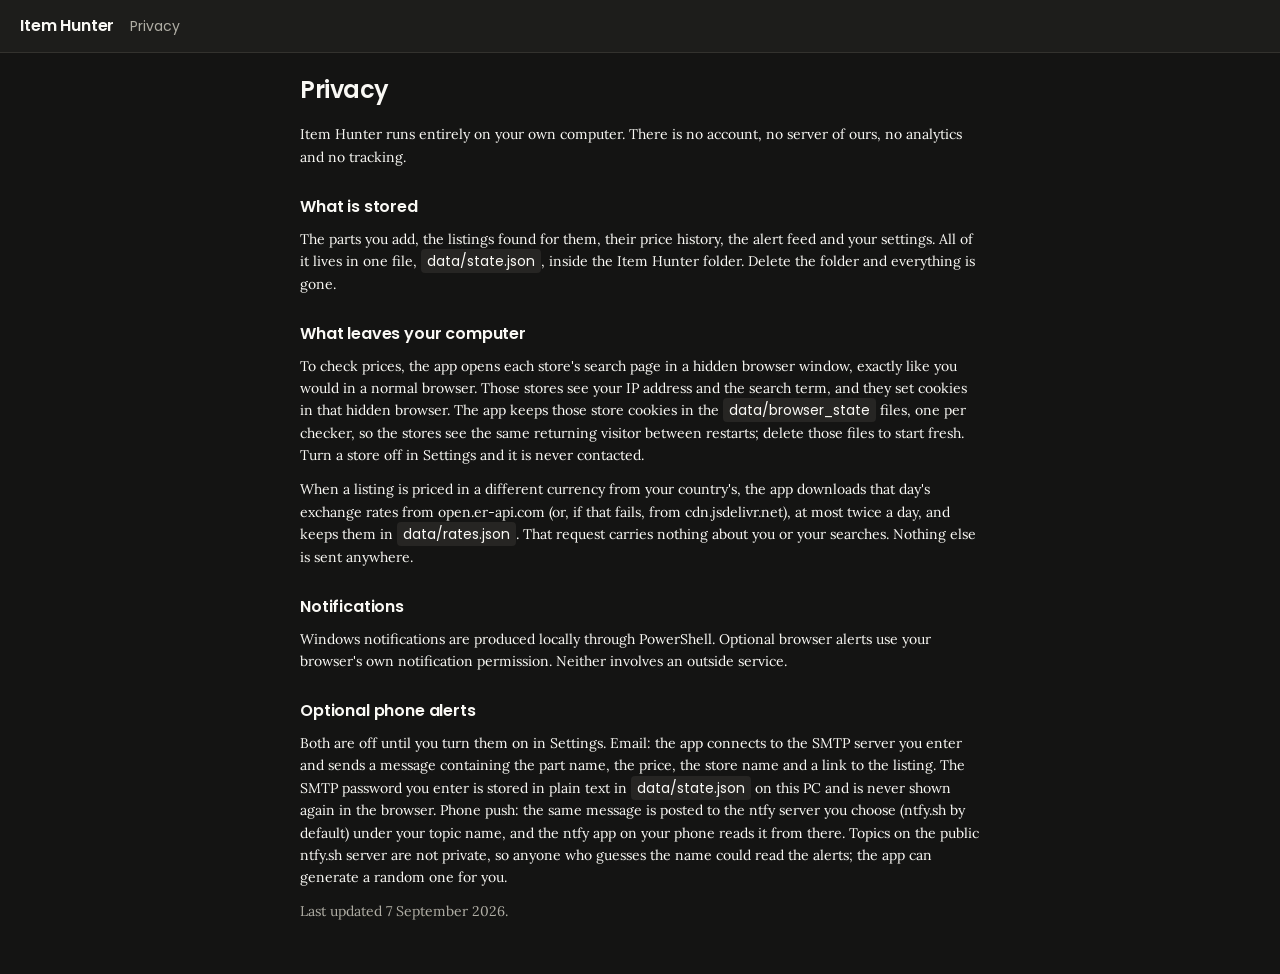
<file: static/privacy.html>
<!doctype html>
<html lang="en">
<head>
<meta charset="utf-8">
<meta name="viewport" content="width=device-width,initial-scale=1">
<title>Privacy</title>
<link rel="icon" href="/static/favicon.svg" type="image/svg+xml">
<link rel="stylesheet" href="/static/style.css">
</head>
<body>
<header class="top">
  <div class="brand"><a href="/">Item Hunter</a></div>
  <div class="status">Privacy</div>
</header>
<main class="page">
  <h1>Privacy</h1>
  <p>Item Hunter runs entirely on your own computer. There is no account, no server of ours, no analytics and no tracking.</p>
  <h2>What is stored</h2>
  <p>The parts you add, the listings found for them, their price history, the alert feed and your settings. All of it lives in one file, <code>data/state.json</code>, inside the Item Hunter folder. Delete the folder and everything is gone.</p>
  <h2>What leaves your computer</h2>
  <p>To check prices, the app opens each store's search page in a hidden browser window, exactly like you would in a normal browser. Those stores see your IP address and the search term, and they set cookies in that hidden browser. The app keeps those store cookies in the <code>data/browser_state</code> files, one per checker, so the stores see the same returning visitor between restarts; delete those files to start fresh. Turn a store off in Settings and it is never contacted.</p>
  <p>When a listing is priced in a different currency from your country's, the app downloads that day's exchange rates from open.er-api.com (or, if that fails, from cdn.jsdelivr.net), at most twice a day, and keeps them in <code>data/rates.json</code>. That request carries nothing about you or your searches. Nothing else is sent anywhere.</p>
  <h2>Notifications</h2>
  <p>Windows notifications are produced locally through PowerShell. Optional browser alerts use your browser's own notification permission. Neither involves an outside service.</p>
  <h2>Optional phone alerts</h2>
  <p>Both are off until you turn them on in Settings. Email: the app connects to the SMTP server you enter and sends a message containing the part name, the price, the store name and a link to the listing. The SMTP password you enter is stored in plain text in <code>data/state.json</code> on this PC and is never shown again in the browser. Phone push: the same message is posted to the ntfy server you choose (ntfy.sh by default) under your topic name, and the ntfy app on your phone reads it from there. Topics on the public ntfy.sh server are not private, so anyone who guesses the name could read the alerts; the app can generate a random one for you.</p>
  <p class="hint">Last updated 7 September 2026.</p>
</main>
</body>
</html>
</file>
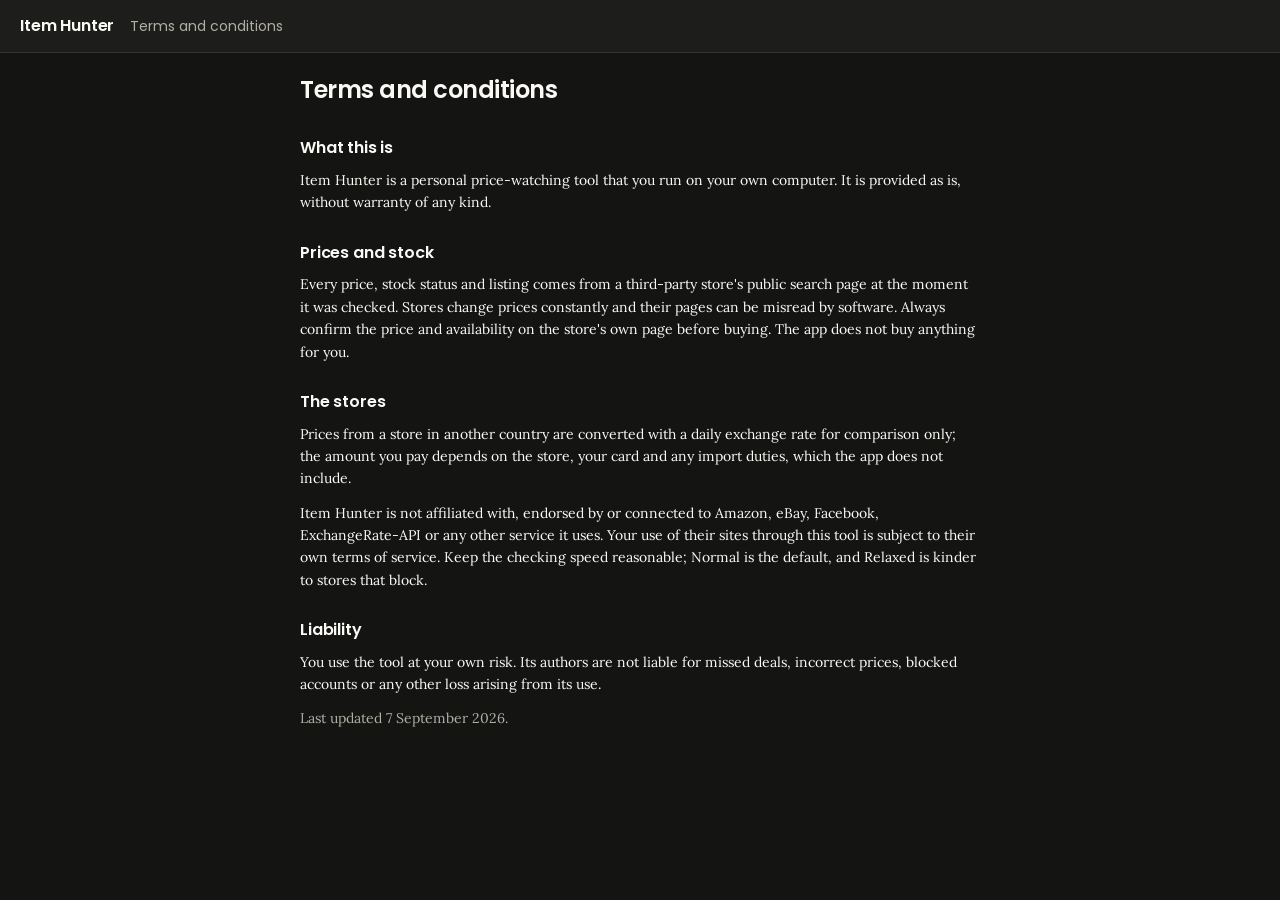
<file: static/terms.html>
<!doctype html>
<html lang="en">
<head>
<meta charset="utf-8">
<meta name="viewport" content="width=device-width,initial-scale=1">
<title>Terms</title>
<link rel="icon" href="/static/favicon.svg" type="image/svg+xml">
<link rel="stylesheet" href="/static/style.css">
</head>
<body>
<header class="top">
  <div class="brand"><a href="/">Item Hunter</a></div>
  <div class="status">Terms and conditions</div>
</header>
<main class="page">
  <h1>Terms and conditions</h1>
  <h2>What this is</h2>
  <p>Item Hunter is a personal price-watching tool that you run on your own computer. It is provided as is, without warranty of any kind.</p>
  <h2>Prices and stock</h2>
  <p>Every price, stock status and listing comes from a third-party store's public search page at the moment it was checked. Stores change prices constantly and their pages can be misread by software. Always confirm the price and availability on the store's own page before buying. The app does not buy anything for you.</p>
  <h2>The stores</h2>
  <p>Prices from a store in another country are converted with a daily exchange rate for comparison only; the amount you pay depends on the store, your card and any import duties, which the app does not include.</p>
  <p>Item Hunter is not affiliated with, endorsed by or connected to Amazon, eBay, Facebook, ExchangeRate-API or any other service it uses. Your use of their sites through this tool is subject to their own terms of service. Keep the checking speed reasonable; Normal is the default, and Relaxed is kinder to stores that block.</p>
  <h2>Liability</h2>
  <p>You use the tool at your own risk. Its authors are not liable for missed deals, incorrect prices, blocked accounts or any other loss arising from its use.</p>
  <p class="hint">Last updated 7 September 2026.</p>
</main>
</body>
</html>
</file>
<file: static/style.css>
@import url("https://fonts.googleapis.com/css2?family=Poppins:wght@400;500;600&family=Lora:wght@400;500&display=swap");

:root {
  /* Dark palette */
  --bg: #141413; --panel: #1d1d1b; --panel2: #262523; --line: #33322e;
  --text: #faf9f5; --muted: #b0aea5; --faint: #7c7a72;
  --accent: #d97757; --accent2: #e89070;
  --green: #9ab37a; --red: #e2705a; --blue: #8fb8dd;
  /* One type scale: body, headings, and the single largest number. Nothing else. */
  --fs: 14px; --fs-lg: 16px; --fs-xl: 24px;
  --radius: 12px;
  --ui: "Poppins", Arial, Helvetica, sans-serif;
  --prose: "Lora", Georgia, "Times New Roman", serif;
}
* { box-sizing: border-box; }
html, body { margin: 0; background: var(--bg); color: var(--text); font: 400 var(--fs)/1.5 var(--ui); -webkit-font-smoothing: antialiased; }
a { color: inherit; text-decoration: none; }
button { font: 500 var(--fs)/1.4 var(--ui); color: var(--text); background: var(--panel2); border: 1px solid var(--line); border-radius: 8px; padding: 7px 12px; cursor: pointer; }
button:hover { border-color: #46443e; background: #302e2b; }
button.primary { background: var(--accent); border-color: var(--accent); color: #1a1008; font-weight: 600; }
button.primary:hover { background: var(--accent2); border-color: var(--accent2); }
button.ghost { background: transparent; }
button.small { padding: 5px 10px; }
button.quiet { padding: 5px 9px; background: transparent; border-color: transparent; color: var(--muted); }
button.quiet:hover { color: var(--text); border-color: var(--line); background: transparent; }
input, select { font: 400 var(--fs)/1.5 var(--ui); color: var(--text); background: var(--bg); border: 1px solid var(--line); border-radius: 8px; padding: 9px 12px; width: 100%; }
input::placeholder { color: var(--faint); }
input:focus, select:focus { outline: none; border-color: var(--accent); }
input[type="checkbox"] { accent-color: var(--accent); }
label { display: block; color: var(--muted); margin: 12px 0; }
label input, label select { margin-top: 5px; }
label.inline { display: flex; align-items: center; gap: 9px; color: var(--text); margin: 0; }
label.inline input { width: auto; margin: 0; }
h2 { font-size: var(--fs-lg); margin: 0; font-weight: 600; letter-spacing: -0.01em; }
h3 { margin: 0 0 14px; font-size: var(--fs-lg); font-weight: 600; letter-spacing: -0.01em; }

.top { display: flex; align-items: center; gap: 16px; padding: 14px 20px; border-bottom: 1px solid var(--line); background: var(--panel); position: sticky; top: 0; z-index: 5; }
.brand { font-weight: 600; font-size: var(--fs-lg); display: flex; align-items: center; gap: 9px; white-space: nowrap; letter-spacing: -0.01em; }
.brand .logo { color: var(--accent); flex: none; }
.foot { max-width: 1400px; margin: 0 auto; padding: 0 20px 28px; color: var(--muted); display: flex; gap: 18px; flex-wrap: wrap; font-family: var(--prose); }
.foot a { text-decoration: underline; }
.page { max-width: 720px; font-family: var(--prose); line-height: 1.6; }
.page h1 { font-size: var(--fs-xl); margin: 0 0 14px; font-family: var(--ui); font-weight: 600; letter-spacing: -0.02em; }
.page h2 { font-size: var(--fs-lg); margin: 26px 0 8px; font-family: var(--ui); }
.page p { margin: 0 0 12px; }
.page code { background: var(--panel2); padding: 2px 6px; border-radius: 4px; font-family: var(--ui); }
.status { color: var(--muted); flex: 1; min-width: 0; white-space: nowrap; overflow: hidden; text-overflow: ellipsis; }
.status.busy { color: var(--accent2); }
.actions { display: flex; gap: 8px; }

main { max-width: 1400px; margin: 0 auto; padding: 18px 20px 40px; }
.addbar { display: flex; gap: 10px; margin-bottom: 18px; }
.addbar button { white-space: nowrap; padding: 0 20px; }

.errors { display: flex; flex-wrap: wrap; gap: 10px; margin-bottom: 18px; }
.errors .chip { background: #2e1f1a; border: 1px solid #5c3a2e; color: #e8a894; border-radius: 6px; padding: 7px 12px; font-family: var(--prose); }

.sectionhead { display: flex; align-items: center; justify-content: space-between; margin: 0 0 10px; }
.feedwrap { margin-bottom: 20px; }
.feed { display: flex; gap: 12px; overflow-x: auto; padding-bottom: 6px; scrollbar-width: thin; }
.ev { flex: 0 0 332px; background: var(--panel); border: 1px solid var(--line); border-radius: var(--radius); padding: 12px 14px; display: block; transition: border-color .15s; }
.ev:hover { border-color: var(--accent); }
.ev .l1 { display: flex; align-items: center; gap: 9px; margin-bottom: 6px; }
.badge { font-weight: 500; padding: 2px 8px; border-radius: 6px; white-space: nowrap; }
.badge.drop { background: rgba(154,179,122,.16); color: var(--green); }
.badge.new { background: rgba(143,184,221,.16); color: var(--blue); }
.ev .price { font-weight: 600; margin-left: auto; white-space: nowrap; color: var(--accent2); }
.ev .t { color: var(--muted); white-space: nowrap; overflow: hidden; text-overflow: ellipsis; }
.ev .item { font-weight: 600; white-space: nowrap; overflow: hidden; text-overflow: ellipsis; }
.ev .when { color: var(--faint); }

.grid { display: grid; grid-template-columns: repeat(auto-fill, minmax(560px, 1fr)); gap: 14px; }
.card { background: var(--panel); border: 1px solid var(--line); border-radius: var(--radius); display: flex; flex-direction: column; min-height: 200px; }
.card.paused { opacity: .55; }
.card .head { padding: 14px 16px 12px; border-bottom: 1px solid var(--line); display: flex; align-items: flex-start; gap: 12px; }
.card .head .name { font-weight: 600; font-size: var(--fs-lg); letter-spacing: -0.01em; }
.card .head .sub { color: var(--muted); margin-top: 3px; font-family: var(--prose); }
.card .best { margin-left: auto; text-align: right; white-space: nowrap; }
.card .best .p { font-size: var(--fs-xl); font-weight: 600; color: var(--accent2); line-height: 1.15; letter-spacing: -0.02em; }
.card .best .p.none { color: var(--faint); font-size: var(--fs-lg); }
.card .best .s { color: var(--muted); }
.card .tools { display: flex; gap: 4px; padding: 8px 10px 0; justify-content: flex-end; }
.rows { padding: 8px 10px 6px; display: flex; flex-direction: column; gap: 5px; }
.lrow { display: grid; grid-template-columns: 128px 150px minmax(0, 1fr) auto; gap: 12px; align-items: center; padding: 7px 10px; border-radius: 8px; border: 1px solid transparent; }
.lrow:hover { background: var(--panel2); border-color: var(--line); }
.lrow.best { border-color: rgba(217,119,87,.5); background: rgba(217,119,87,.10); }
.lrow.oos, .lrow.inactive, .lrow.hiddenrow { opacity: .5; }
.lrow.dropped { background: rgba(154,179,122,.10); border-color: rgba(154,179,122,.35); }
.lrow a.cells { display: contents; cursor: pointer; }
.src { font-weight: 500; padding: 3px 8px; border-radius: 6px; background: var(--panel2); border: 1px solid var(--line); white-space: nowrap; overflow: hidden; text-overflow: ellipsis; text-align: center; }
.src.amazon { color: #e0a468; } .src.ebay { color: #8fb8dd; } .src.facebook { color: #8fa8dd; }
.notice { margin: 0 0 16px; padding: 12px 14px; border: 1px solid rgba(217,119,87,.45); border-radius: 8px;
          background: rgba(217,119,87,.08); font-family: var(--prose); line-height: 1.55; }
.notice a { text-decoration: underline; }
.lrow .pr { font-weight: 600; white-space: nowrap; }
.lrow .pr small { display: block; font-weight: 400; font-size: inherit; color: var(--muted); }
.lrow .pr .down { color: var(--green); } .lrow .pr .up { color: var(--red); }
.lrow .ttl { min-width: 0; white-space: nowrap; overflow: hidden; text-overflow: ellipsis; }
.lrow .meta { color: var(--muted); display: block; white-space: nowrap; overflow: hidden; text-overflow: ellipsis; font-family: var(--prose); }
.tag { border-radius: 5px; padding: 1px 7px; margin-left: 8px; border: 1px solid var(--line); color: var(--muted); }
.tag.oos { color: var(--red); border-color: rgba(226,112,90,.45); }
.tag.low { color: var(--green); border-color: rgba(154,179,122,.45); }
.tag.used { color: var(--blue); border-color: rgba(143,184,221,.45); }
.more { padding: 4px 12px 12px; display: flex; gap: 10px; }
.nothing { padding: 40px 18px; color: var(--muted); text-align: center; font-family: var(--prose); line-height: 1.6; }
.empty { text-align: center; color: var(--muted); padding: 96px 20px; font-family: var(--prose); line-height: 1.6; }
.empty .big { font-size: var(--fs-lg); color: var(--text); margin-bottom: 10px; font-family: var(--ui); font-weight: 600; letter-spacing: -0.01em; }

dialog { background: var(--panel); color: var(--text); border: 1px solid var(--line); border-radius: 14px; padding: 22px 24px; width: min(800px, 94vw); max-height: 92vh; overflow: auto; box-shadow: 0 16px 40px rgba(0,0,0,.45); }
dialog::backdrop { background: rgba(0,0,0,.55); }
.quick { display: flex; gap: 8px; margin: 12px 0 0; flex-wrap: wrap; }
label.inline.channel { margin-top: 18px; font-weight: 600; }
label.inline.off { color: var(--faint); }
.teststatus { margin: 12px 0 0; white-space: pre-wrap; color: var(--muted); font-family: var(--prose); }
.teststatus.good { color: var(--green); }
.teststatus.bad { color: #e8a894; }
.row3 { display: grid; grid-template-columns: repeat(3, minmax(0, 1fr)); gap: 12px; }
.dlgactions { display: flex; gap: 8px; margin-top: 18px; align-items: center; flex-wrap: wrap; }
.dlgactions .spacer { flex: 1; }
.hint { color: var(--muted); margin: 8px 0 0; font-family: var(--prose); line-height: 1.55; }
fieldset { border: 1px solid var(--line); border-radius: 8px; margin: 14px 0 0; padding: 12px 14px; }
legend { color: var(--muted); padding: 0 6px; }
.toggles { display: grid; grid-template-columns: repeat(2, minmax(0, 1fr)); gap: 10px 16px; }
.log { margin-top: 18px; color: var(--muted); }
.log pre { max-height: 240px; overflow: auto; background: var(--bg); padding: 10px 12px; border-radius: 8px; white-space: pre-wrap; margin: 8px 0 0; font-family: var(--ui); }
.toast { position: fixed; bottom: 20px; left: 50%; transform: translateX(-50%); background: #2e1f1a; border: 1px solid #5c3a2e; color: #e8a894; padding: 10px 16px; border-radius: 10px; z-index: 20; max-width: 620px; }
.toast.ok { background: #1e2618; border-color: #3f5230; color: #c2d9a6; }

@media (max-width: 900px) {
  .grid { grid-template-columns: 1fr; }
  .row3 { grid-template-columns: 1fr; }
  .toggles { grid-template-columns: 1fr; }
  .status { display: none; }
}
@media (max-width: 620px) {
  .lrow { grid-template-columns: 104px 120px minmax(0, 1fr) auto; gap: 8px; }
}
</file>
